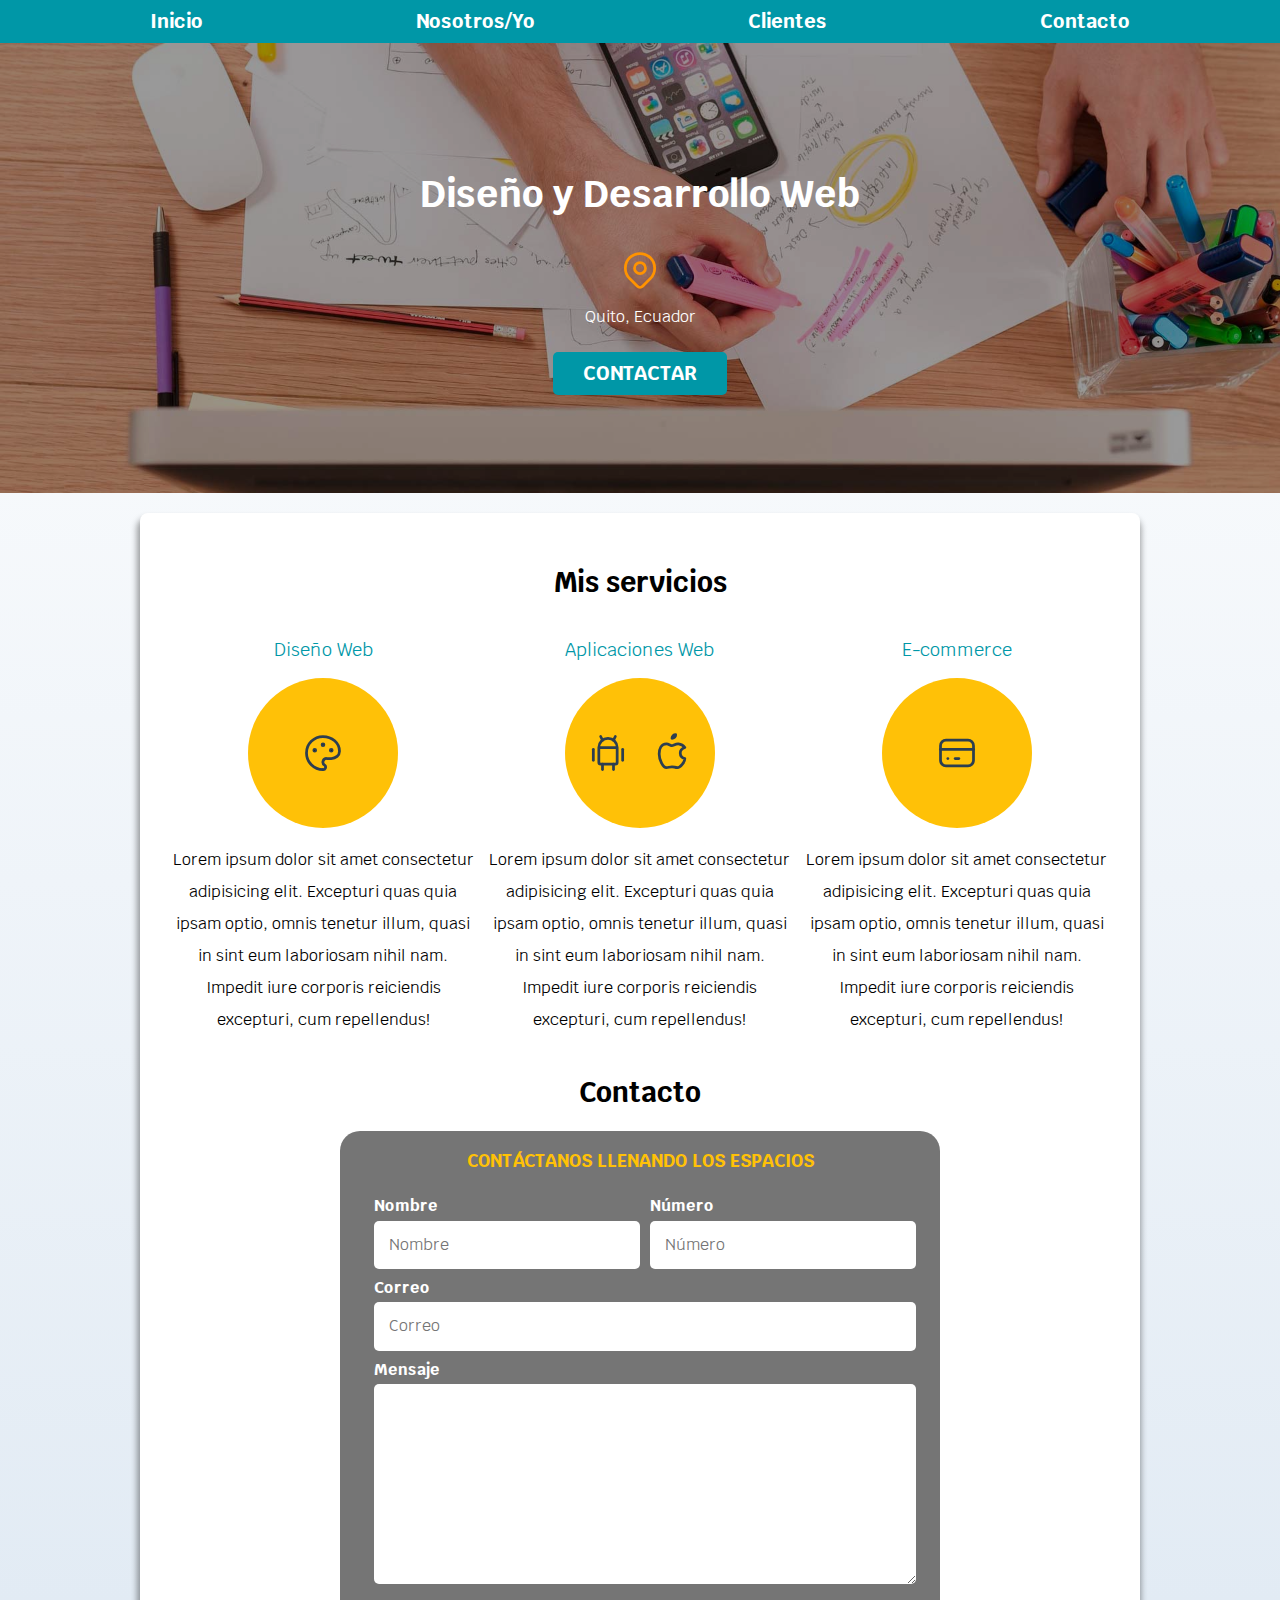
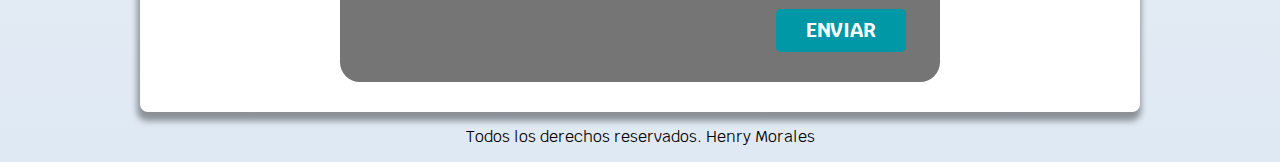
<file: index.html>
<!DOCTYPE html>
<html lang="en">
  <head>
    <meta charset="UTF-8" />
    <meta name="viewport" content="width=device-width, initial-scale=1.0" />
    <title>Futuro Desarrollador Csm!!!!</title>
    <link rel="preload" href="Css/normalize.css" />
    <link rel="stylesheet" href="css/normalize.css" />
    <link rel="preconnect" href="https://fonts.gstatic.com" />
    <link
      href="https://fonts.googleapis.com/css2?family=Krub:wght@400;700&display=swap"
      rel="stylesheet"
    />
    <link rel="preload" href="css/styles.css" as="style" />
    <link rel="stylesheet" href="css/styles.css" />
  </head>

  <body>
    

    <div class="nav-bg">
      <nav class="navegacion-principal contenedor">
        <a href="#">Inicio</a>
        <a href="#">Nosotros/Yo</a>
        <a href="#">Clientes</a>
        <a href="#">Contacto</a>
      </nav>
    </div>

    <section class="hero">
      <div class="contenido-hero">
        <h2 class="titulo">Diseño y Desarrollo Web</h2>
        <svg
          xmlns="http://www.w3.org/2000/svg"
          class="icon icon-tabler icon-tabler-map-pin"
          width="44"
          height="44"
          viewBox="0 0 24 24"
          stroke-width="1.5"
          stroke="#ff9300"
          fill="none"
          stroke-linecap="round"
          stroke-linejoin="round"
        >
          <path stroke="none" d="M0 0h24v24H0z" fill="none" />
          <circle cx="12" cy="11" r="3" />
          <path
            d="M17.657 16.657l-4.243 4.243a2 2 0 0 1 -2.827 0l-4.244 -4.243a8 8 0 1 1 11.314 0z"
          />
        </svg>

        <p>Quito, Ecuador</p>

        <a class="boton" href="#">Contactar</a>
      </div>
    </section>

    <main class="contenedor sombra">
      <h2>Mis servicios</h2>
      <div class="servicios">
        <section class="servicio">
          <h3>Diseño Web</h3>
          <div class="iconos">
            <svg
              xmlns="http://www.w3.org/2000/svg"
              class="icon icon-tabler icon-tabler-palette"
              width="44"
              height="44"
              viewBox="0 0 24 24"
              stroke-width="1.5"
              stroke="#2c3e50"
              fill="none"
              stroke-linecap="round"
              stroke-linejoin="round"
            >
              <path stroke="none" d="M0 0h24v24H0z" fill="none" />
              <path
                d="M12 21a9 9 0 1 1 0 -18a9 8 0 0 1 9 8a4.5 4 0 0 1 -4.5 4h-2.5a2 2 0 0 0 -1 3.75a1.3 1.3 0 0 1 -1 2.25"
              />
              <circle cx="7.5" cy="10.5" r=".5" fill="currentColor" />
              <circle cx="12" cy="7.5" r=".5" fill="currentColor" />
              <circle cx="16.5" cy="10.5" r=".5" fill="currentColor" />
            </svg>
          </div>
          <p>
            Lorem ipsum dolor sit amet consectetur adipisicing elit. Excepturi
            quas quia ipsam optio, omnis tenetur illum, quasi in sint eum
            laboriosam nihil nam. Impedit iure corporis reiciendis excepturi,
            cum repellendus!
          </p>
        </section>

        <section class="servicio">
          <h3>Aplicaciones Web</h3>
          <div class="iconos">
            <svg
              xmlns="http://www.w3.org/2000/svg"
              class="icon icon-tabler icon-tabler-brand-android"
              width="44"
              height="44"
              viewBox="0 0 24 24"
              stroke-width="1.5"
              stroke="#2c3e50"
              fill="none"
              stroke-linecap="round"
              stroke-linejoin="round"
            >
              <path stroke="none" d="M0 0h24v24H0z" fill="none" />
              <line x1="4" y1="10" x2="4" y2="16" />
              <line x1="20" y1="10" x2="20" y2="16" />
              <path
                d="M7 9h10v8a1 1 0 0 1 -1 1h-8a1 1 0 0 1 -1 -1v-8a5 5 0 0 1 10 0"
              />
              <line x1="8" y1="3" x2="9" y2="5" />
              <line x1="16" y1="3" x2="15" y2="5" />
              <line x1="9" y1="18" x2="9" y2="21" />
              <line x1="15" y1="18" x2="15" y2="21" />
            </svg>
            <svg
              xmlns="http://www.w3.org/2000/svg"
              class="icon icon-tabler icon-tabler-brand-apple"
              width="44"
              height="44"
              viewBox="0 0 24 24"
              stroke-width="1.5"
              stroke="#2c3e50"
              fill="none"
              stroke-linecap="round"
              stroke-linejoin="round"
            >
              <path stroke="none" d="M0 0h24v24H0z" fill="none" />
              <path
                d="M9 7c-3 0 -4 3 -4 5.5c0 3 2 7.5 4 7.5c1.088 -.046 1.679 -.5 3 -.5c1.312 0 1.5 .5 3 .5s4 -3 4 -5c-.028 -.01 -2.472 -.403 -2.5 -3c-.019 -2.17 2.416 -2.954 2.5 -3c-1.023 -1.492 -2.951 -1.963 -3.5 -2c-1.433 -.111 -2.83 1 -3.5 1c-.68 0 -1.9 -1 -3 -1z"
              />
              <path d="M12 4a2 2 0 0 0 2 -2a2 2 0 0 0 -2 2" />
            </svg>
          </div>
          <p>
            Lorem ipsum dolor sit amet consectetur adipisicing elit. Excepturi
            quas quia ipsam optio, omnis tenetur illum, quasi in sint eum
            laboriosam nihil nam. Impedit iure corporis reiciendis excepturi,
            cum repellendus!
          </p>
        </section>

        <section class="servicio">
          <h3>E-commerce</h3>
          <div class="iconos">
            <svg
              xmlns="http://www.w3.org/2000/svg"
              class="icon icon-tabler icon-tabler-credit-card"
              width="44"
              height="44"
              viewBox="0 0 24 24"
              stroke-width="1.5"
              stroke="#2c3e50"
              fill="none"
              stroke-linecap="round"
              stroke-linejoin="round"
            >
              <path stroke="none" d="M0 0h24v24H0z" fill="none" />
              <rect x="3" y="5" width="18" height="14" rx="3" />
              <line x1="3" y1="10" x2="21" y2="10" />
              <line x1="7" y1="15" x2="7.01" y2="15" />
              <line x1="11" y1="15" x2="13" y2="15" />
            </svg>
          </div>
          <p>
            Lorem ipsum dolor sit amet consectetur adipisicing elit. Excepturi
            quas quia ipsam optio, omnis tenetur illum, quasi in sint eum
            laboriosam nihil nam. Impedit iure corporis reiciendis excepturi,
            cum repellendus!
          </p>
        </section>
      </div>

      <section>
        <h2>Contacto</h2>
        <form class="formulario">
          <fieldset>
            <legend>Contáctanos llenando los espacios</legend>

            <div class="contenedor-campos">
              <div class="campo">
                <label>Nombre</label>
                <input class="input-text" type="text" placeholder="Nombre" />
              </div>

              <div class="campo">
                <label>Número</label>
                <input class="input-text" type="tel" placeholder="Número" />
              </div>

              <div class="campo">
                <label>Correo</label>
                <input class="input-text" type="email" placeholder="Correo" />
              </div>

              <div class="campo">
                <label>Mensaje</label>
                <textarea class="input-text"></textarea>
              </div>
            </div>
            <div class="alinear-derecha flex">
              <input class="boton w-100" type="submit" value="Enviar" />
            </div>
          </fieldset>
        </form>
      </section>
    </main>
    <footer class="footer">
      <p>Todos los derechos reservados. Henry Morales</p>
    </footer>
  </body>
</html>
</file>
<file: css/styles.css>
:root{
    --blanco:#ffffff;
    --oscuro:#212121;
    --primario:#ffc107;
    --secundario:#0097A7;
    --gris:#757575;
}

html{
    font-size: 62.5%;
    box-sizing: border-box;
    scroll-snap-type: y mandatory;
}

*, *:before, *:after {
    box-sizing: inherit;
}

 body {
    font-size: 16px;
    font-family: 'Krub', sans-serif;
    background-image: linear-gradient(to top,#dfe9f3 0%, var(--blanco) 100%); /*degradacion de color*/
}
h1{
    font-size: 3.8rem;
}
h2{
    font-size: 2.8rem;
}
h3{
    font-size: 1.8rem;
}
h1,h2,h3{
    text-align: center;
}
.titulo {
    text-align: center;
    font-size: 3.8rem;
    }
.titulo span {
    font-size: 2rem;
    }
.contenedor {
        max-width: 100rem;
        margin: 0 auto;
    }
.sombra{
    -webkit-box-shadow: -1px 7px 6px 2px rgba(0,0,0,0.38);
    -moz-box-shadow: -1px 7px 6px 2px rgba(0,0,0,0.38);
    box-shadow: -1px 7px 6px 2px rgba(0,0,0,0.38);
    background-color: var(--blanco);
    padding: 3rem;
    border-radius: 0.8rem;
}
.nav-bg{
    background-color: var(--secundario);
}

.navegacion-principal {
    display: flex;
    flex-direction: column;
    justify-content: space-between;
    }
@media (min-width: 768px) {
    .navegacion-principal{
        flex-direction: row;
    }
}
.navegacion-principal a{
    display: block;
    text-align: center;
    color: var(--blanco);
    text-decoration: none;
    font-size:2rem;
    font-weight: 700;
    padding: 1rem;
}
.navegacion-principal a:hover {
    background-color: var(--primario);
    color: var(--oscuro);
}
.hero{
    background-image: url(../img/hero.jpg);
    background-repeat: no-repeat;
    background-size: cover;
    height: 45rem;
    position: relative;
    margin-bottom: 2rem
}
.contenido-hero{
    position: absolute;
    background-color: rgb(0, 0, 0, 0.4);
    background-color: rgb(0 0 0 /40%);
    width: 100%;
    height: 100%;
    display: flex;
    flex-direction: column;
    align-items: center;
    justify-content: center;
}
.contenido-hero h2,
.contenido-hero p{
    color: var(--blanco);
}
.boton{
    background-color: var(--secundario);
    color: var(--blanco);
    padding: 1rem 3rem;
    margin-top: 1rem;
    font-size: 2rem;
    text-decoration: none;
    text-transform: uppercase;
    font-weight: bold;
    border-radius: .5rem;
    width: 50%;
    text-align: center;
    border: none;
}
.boton:hover{
    cursor: pointer;
}

.w-100 {
    width: 100%;
}

@media (min-width:768px ) {
    .w-100 {
        width: auto;
    }
}

.flex{
    display: flex;
}

.alinear-derecha{
    justify-content: flex-end;
}

@media (min-width: 480px) {
    .boton{
        width: auto;
    }
}

.servicios,
.navegacion-principal,
.contenedor-campos{
    scroll-snap-align: center;
    scroll-snap-stop: always;
}


@media (min-width: 768px) {
    .servicios{
        display: grid;
        grid: auto / 1fr 1fr 1fr;
        column-gap: 1rem;
    }
}
.servicio {
    display: flex;
    flex-direction: column;
    align-items: center;
}
.servicio h3 {
    color: var(--secundario);
    font-weight: normal;
}
.servicio p{
    line-height: 2;
    text-align: center;
}
.servicio .iconos {
    height: 15rem;
    width: 15rem;
    background-color: var(--primario);
    border-radius: 50%;
    display: flex;
    justify-content: space-evenly;
    align-items: center;
}
.formulario {
    background-color: var(--gris);
    width: min(60rem,100%);
    margin: 0 auto;
    padding: 2rem;
    border-radius: 2rem;
}
.formulario fieldset{
    border:none ;
}
.formulario legend{
    text-align: center;
    font-size: 1.8rem;
    text-transform: uppercase;
    font-weight: 700;
    margin-bottom: 2rem;
    color: var(--primario);
}

@media (min-width: 768px) {
    .contenedor-campos {
        display: grid;
        grid: auto auto/ 50% 50%;
        column-gap: 1rem;
    }
    .campo:nth-child(3),
    .campo:nth-child(4){
        grid-column: 1/3;
    }
}
.campo{
    margin-bottom: 1rem;

}
.campo label{
    color: var(--blanco);
    font-weight: bold;
    margin-bottom: 0.5rem;
    display: block;
}
.input-text {
    width: 100%;
    border:none;
    padding: 1.5rem;
    border-radius: .5rem;
}
.campo textarea{
    height: 20rem;
}
.footer{
    text-align: center;
}
</file>
